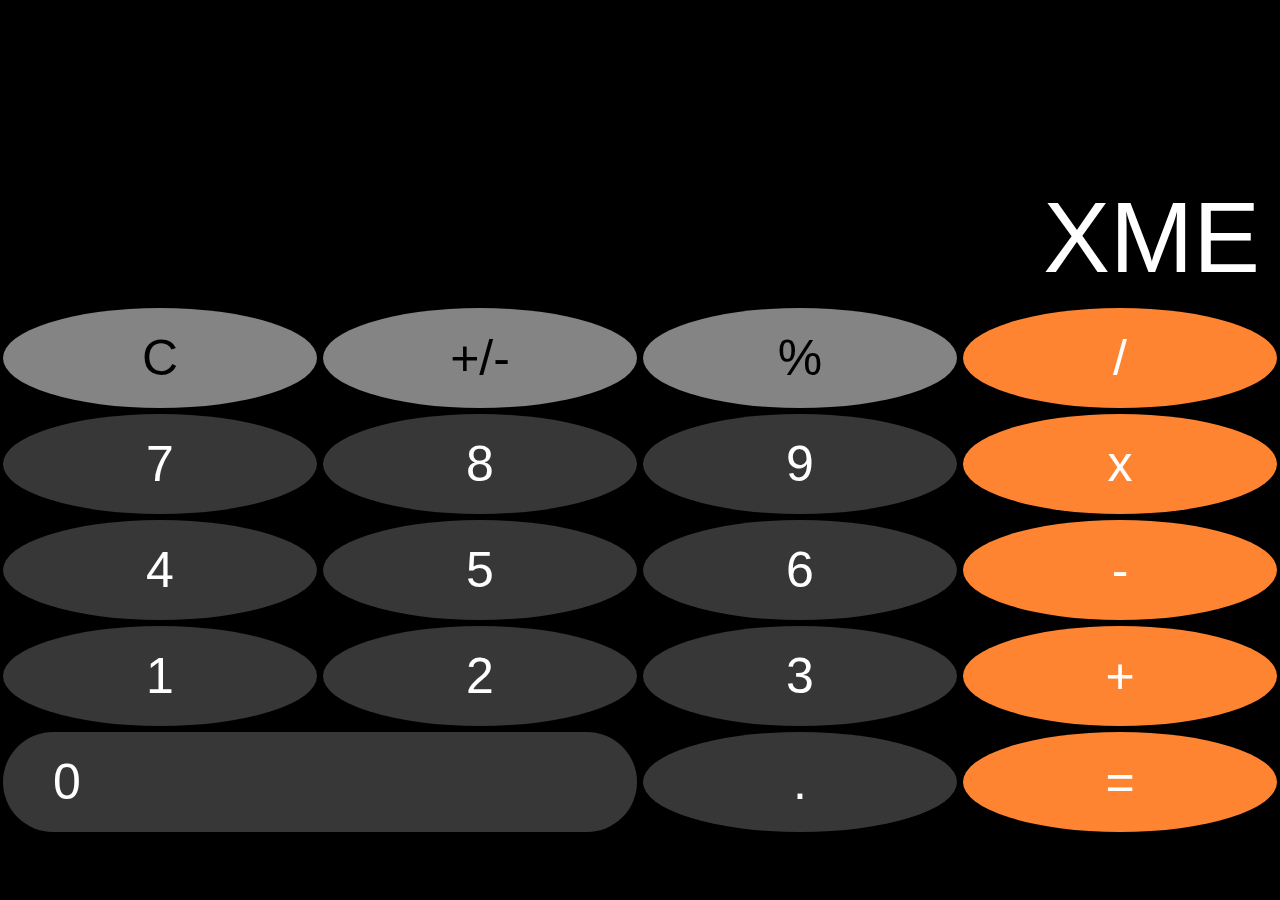
<file: index.html>
<!DOCTYPE html>
<html lang="en">
<head>
    <meta charset="UTF-8">
    <meta http-equiv="X-UA-Compatible" content="IE=edge">
    <meta name="viewport" content="width=device-width, initial-scale=1.0">
    <title>caculator</title>
    <link rel="stylesheet" href="style.css">
</head>
<body>
    <div class="container">
        <div class="total"> XME </div>
        <div class="buttons">
            <button class="item item-gray">C</button>
            <button class="item item-gray ">+/-</button>
            <button class="item item-gray">%</button>
            <button class="item item-orange">/</button>
            <button class="item item-darkgray">7</button>
            <button class="item item-darkgray">8</button>
            <button class="item item-darkgray">9</button>
            <button class="item item-orange">x</button>
            <button class="item item-darkgray">4</button>
            <button class="item item-darkgray">5</button>
            <button class="item item-darkgray">6</button>
            <button class="item item-orange">-</button>
            <button class="item item-darkgray">1</button>
            <button class="item item-darkgray">2</button>
            <button class="item item-darkgray">3</button>
            <button class="item item-orange">+</button>
            <button class="item item-darkgray zero"> <span class="zr">0</span></button>
            <button class="item item-darkgray">.</button>
            <button class="item item-orange">=</button>
        </div>
    </div>

</body>
</html>
</file>
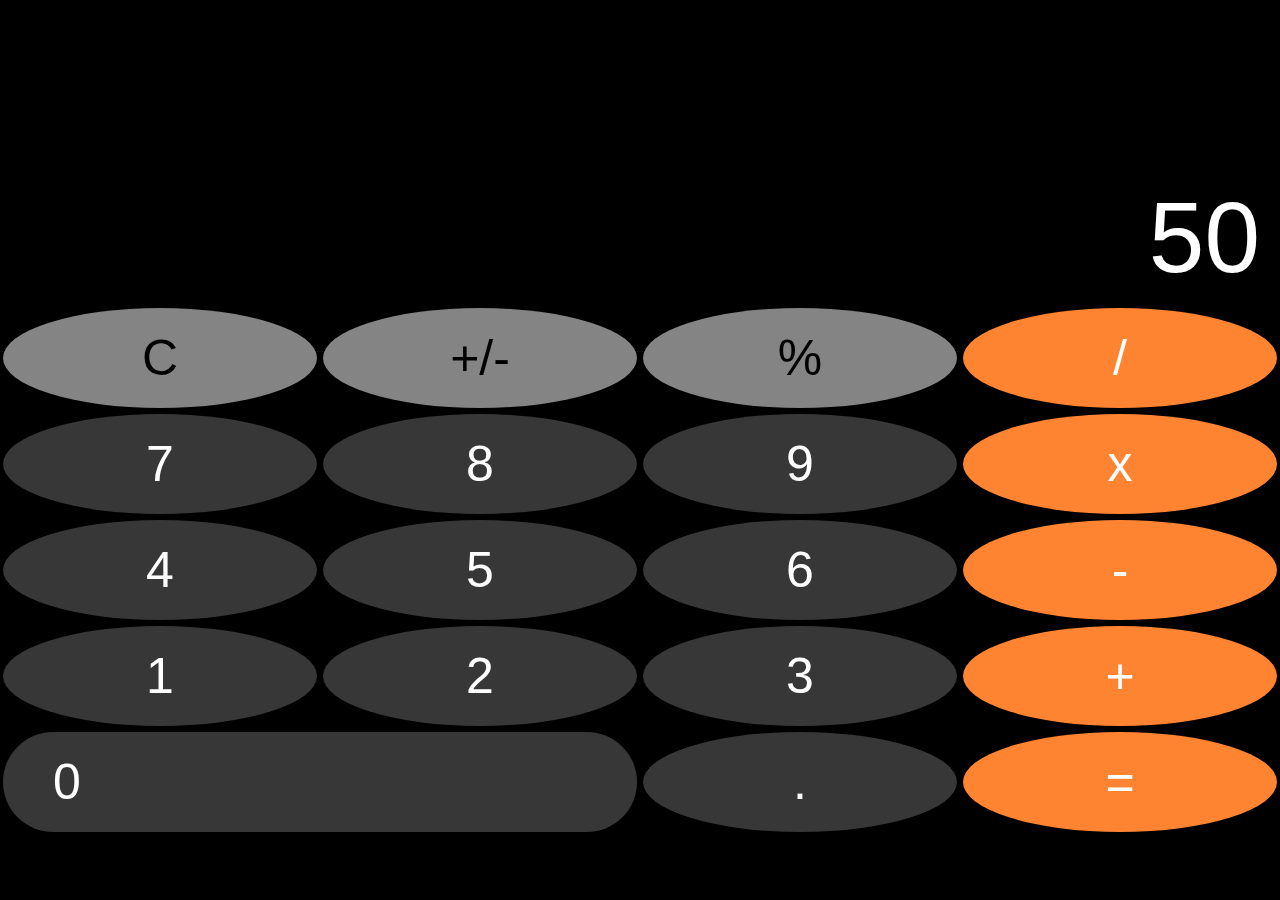
<file: caculator/index.html>
<!DOCTYPE html>
<html lang="en">
<head>
    <meta charset="UTF-8">
    <meta http-equiv="X-UA-Compatible" content="IE=edge">
    <meta name="viewport" content="width=device-width, initial-scale=1.0">
    <title>caculator</title>
    <link rel="stylesheet" href="style.css">
</head>
<body>
    <div class="container">
        <div class="total">  50 </div>
        <div class="buttons">
            <button class="item item-gray">C</button>
            <button class="item item-gray ">+/-</button>
            <button class="item item-gray">%</button>
            <button class="item item-orange">/</button>
            <button class="item item-darkgray">7</button>
            <button class="item item-darkgray">8</button>
            <button class="item item-darkgray">9</button>
            <button class="item item-orange">x</button>
            <button class="item item-darkgray">4</button>
            <button class="item item-darkgray">5</button>
            <button class="item item-darkgray">6</button>
            <button class="item item-orange">-</button>
            <button class="item item-darkgray">1</button>
            <button class="item item-darkgray">2</button>
            <button class="item item-darkgray">3</button>
            <button class="item item-orange">+</button>
            <button class="item item-darkgray zero"> <span class="zr">0</span></button>
            <button class="item item-darkgray">.</button>
            <button class="item item-orange">=</button>
        </div>
    </div>

</body>
</html>
</file>
<file: style.css>
*{
    margin: 0;
    padding: 0;
    box-sizing: border-box;
    font-family: Arial, Helvetica, sans-serif;
}

html , body{
    background-color: black;
    min-height: 100% !important;
    width: 100%;
}
.total{
    color: white;
    text-align: end;
    font-size: 100px;
    margin: 10px;
    margin-right: 20px;
}
.container{
    display: flex;
    flex-direction: column;
    margin-top: 170px;
}
.buttons{
    display: grid;
    grid-template-columns: 25% 25% 25% 25%;
}
.item{
    height: 100px;
    font-size: 50px;
    border-radius: 100%;
    margin: 3px;
    color: white;
}
.item-gray{
    background-color: rgb(132,132,132);
    border: 0;
    color: black;
}
.item-orange{
    background-color: #ff8431;
    border: 0;
}
.item-darkgray{
    background-color: rgb(55,55,55);
    border: 0;
}
.zero{
    grid-column: span 2;
    border-radius: 130px;
    text-align: start;
}
.zr{
    margin-left: 50px;
}
</file>
<file: caculator/style.css>
*{
    margin: 0;
    padding: 0;
    box-sizing: border-box;
    font-family: Arial, Helvetica, sans-serif;
}

html , body{
    background-color: black;
    min-height: 100% !important;
    width: 100%;
}
.total{
    color: white;
    text-align: end;
    font-size: 100px;
    margin: 10px;
    margin-right: 20px;
}
.container{
    display: flex;
    flex-direction: column;
    margin-top: 170px;
}
.buttons{
    display: grid;
    grid-template-columns: 25% 25% 25% 25%;
}
.item{
    height: 100px;
    font-size: 50px;
    border-radius: 100%;
    margin: 3px;
    color: white;
}
.item-gray{
    background-color: rgb(132,132,132);
    border: 0;
    color: black;
}
.item-orange{
    background-color: #ff8431;
    border: 0;
}
.item-darkgray{
    background-color: rgb(55,55,55);
    border: 0;
}
.zero{
    grid-column: span 2;
    border-radius: 130px;
    text-align: start;
}
.zr{
    margin-left: 50px;
}
</file>
